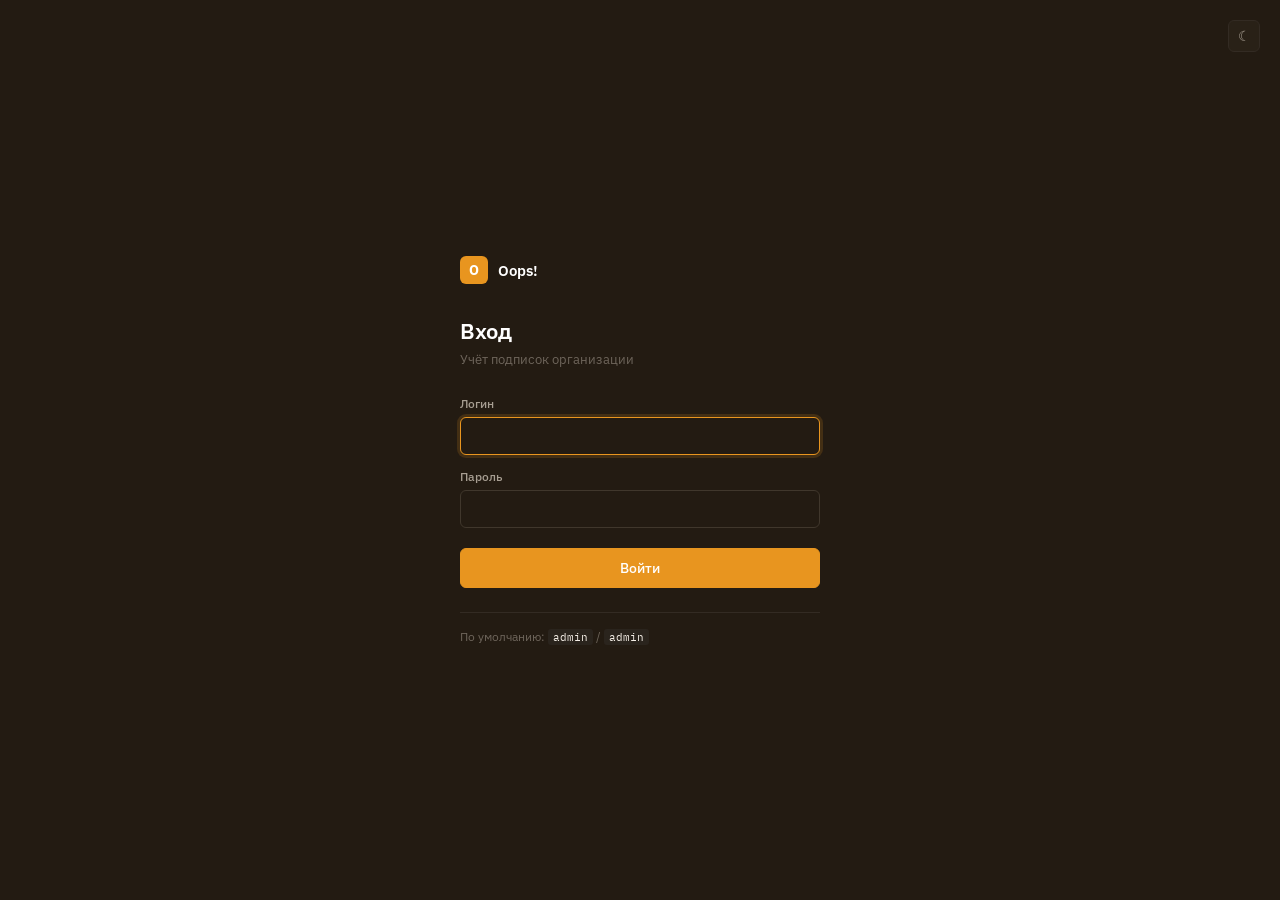
<file: app/static/login.html>
<!DOCTYPE html>
<html lang="ru" id="root-html">
<head>
<script>
// Применяем тему и акцент СИНХРОННО до отрисовки — убирает мелькание (FOUC)
(function () {
  try {
    var root = document.documentElement;
    var theme = localStorage.getItem('oops-theme') || 'dark';
    root.setAttribute('data-theme', theme);
    var ACC = {amber:{light:'#D97706',dark:'#E8951F'},terracotta:{light:'#C2612F',dark:'#DB8155'},emerald:{light:'#0F766E',dark:'#2DD4BF'},indigo:{light:'#4F46E5',dark:'#818CF8'},rose:{light:'#BE185D',dark:'#F472B6'},slate:{light:'#475569',dark:'#94A3B8'},ocean:{light:'#0369A1',dark:'#38BDF8'},olive:{light:'#4D7C0F',dark:'#A3E635'}};
    var id = localStorage.getItem('oops-accent') || 'amber';
    var c = ACC[id] || ACC.amber;
    var hex = theme === 'dark' ? c.dark : c.light;
    function mix(a,b,t){a=parseInt(a.slice(1),16);b=parseInt(b.slice(1),16);var ar=(a>>16)&255,ag=(a>>8)&255,ab=a&255,br=(b>>16)&255,bg=(b>>8)&255,bb=b&255;return '#'+((1<<24)+((Math.round(ar*t+br*(1-t)))<<16)+((Math.round(ag*t+bg*(1-t)))<<8)+(Math.round(ab*t+bb*(1-t)))).toString(16).slice(1);}
    var s = root.style;
    s.setProperty('--accent', hex);
    if (theme === 'dark') { s.setProperty('--bg', mix(hex,'#161311',0.06)); s.setProperty('--bg-card', mix(hex,'#211C17',0.04)); }
    else { s.setProperty('--bg', mix(hex,'#F4F0E9',0.06)); s.setProperty('--bg-card', '#FFFFFF'); }
  } catch (e) {}
})();
</script>
<meta charset="UTF-8">
<meta name="viewport" content="width=device-width, initial-scale=1.0">
<title>Oops! — вход</title>
<link rel="icon" type="image/svg+xml" href="/static/favicon.svg">
<link rel="preconnect" href="https://fonts.googleapis.com">
<link rel="preconnect" href="https://fonts.gstatic.com" crossorigin>
<link href="https://fonts.googleapis.com/css2?family=IBM+Plex+Sans:wght@400;500;600;700&family=IBM+Plex+Mono:wght@400;500;600&display=swap" rel="stylesheet" media="print" onload="this.media='all'">
<noscript><link href="https://fonts.googleapis.com/css2?family=IBM+Plex+Sans:wght@400;500;600;700&family=IBM+Plex+Mono:wght@400;500;600&display=swap" rel="stylesheet"></noscript>
<style>
:root, :root[data-theme="light"] {
  --bg: #F4F0E9;
  --bg-card: #FFFFFF;
  --bg-elev: #FBF8F2;
  --border: #E9E3D9;
  --border-strong: #DDD5C8;
  --text: #1C1917;
  --text-bright: #0F0D0C;
  --text-dim: #78716C;
  --text-mute: #A8A29E;
  --accent: #D97706;
  --accent-hover: #B45309;
  --accent-on: #FFFFFF;
  --accent-dim: rgba(217, 119, 6, 0.10);
  --danger: #C2410C;
}
:root[data-theme="dark"] {
  --bg: #161311;
  --bg-card: #211C17;
  --bg-elev: #2A241D;
  --border: #332B23;
  --border-strong: #40372C;
  --text: #F4EEE6;
  --text-bright: #FFFFFF;
  --text-dim: #A79E92;
  --text-mute: #6E655B;
  --accent: #E8951F;
  --accent-hover: #F0B45A;
  --accent-on: #1C1917;
  --accent-dim: rgba(217, 119, 6, 0.16);
  --danger: #F58A57;
}
* { box-sizing: border-box; margin: 0; padding: 0; }
html, body {
  background: var(--bg);
  color: var(--text);
  font-family: 'IBM Plex Sans', system-ui, -apple-system, sans-serif;
  min-height: 100vh;
  -webkit-font-smoothing: antialiased;
}
body {
  display: flex; align-items: center; justify-content: center;
  position: relative;
  padding: 20px;
}
.shell {
  width: 100%; max-width: 360px;
}
.brand {
  display: flex; align-items: center; gap: 10px;
  margin-bottom: 32px;
  font-weight: 600;
  font-size: 15px;
  color: var(--text-bright);
}
.brand-mark {
  width: 28px; height: 28px;
  display: grid; place-items: center;
  background: var(--accent);
  color: var(--accent-on);
  border-radius: 6px;
  font-weight: 700;
  font-size: 14px;
}
h1 {
  font-size: 22px;
  font-weight: 600;
  margin-bottom: 6px;
  color: var(--text-bright);
  letter-spacing: -0.015em;
}
.subtitle {
  font-size: 13px;
  color: var(--text-mute);
  margin-bottom: 28px;
}
form { display: flex; flex-direction: column; gap: 14px; }
.field { display: flex; flex-direction: column; gap: 6px; }
label {
  font-size: 12px;
  font-weight: 500;
  color: var(--text-dim);
}
input[type="text"], input[type="password"] {
  background: var(--bg);
  border: 1px solid var(--border-strong);
  padding: 9px 12px;
  color: var(--text);
  font-family: inherit;
  font-size: 14px;
  border-radius: 6px;
  transition: border-color 0.12s, box-shadow 0.12s;
}
input:focus { outline: none; border-color: var(--accent); box-shadow: 0 0 0 3px var(--accent-dim); }
.error {
  font-size: 13px;
  color: var(--danger);
  padding: 9px 12px;
  border: 1px solid var(--danger);
  background: rgba(250, 112, 128, 0.08);
  border-radius: 6px;
}
.error.hidden { display: none; }
button[type="submit"] {
  margin-top: 6px;
  background: var(--accent);
  color: var(--accent-on);
  border: 1px solid var(--accent);
  padding: 10px 16px;
  font-family: inherit;
  font-weight: 500;
  font-size: 14px;
  cursor: pointer;
  border-radius: 6px;
  transition: background 0.12s, border-color 0.12s;
}
button[type="submit"]:hover { background: var(--accent-hover); border-color: var(--accent-hover); }
.hint {
  margin-top: 24px;
  padding-top: 16px;
  border-top: 1px solid var(--border);
  font-size: 12px;
  color: var(--text-mute);
}
.hint code {
  color: var(--text);
  background: var(--bg-elev);
  padding: 1px 5px;
  border-radius: 3px;
  font-family: 'IBM Plex Mono', monospace;
  font-size: 11px;
}
.theme-toggle-login {
  position: absolute; top: 20px; right: 20px;
  background: var(--bg-card);
  border: 1px solid var(--border);
  width: 32px; height: 32px;
  display: grid; place-items: center;
  cursor: pointer;
  color: var(--text-dim);
  border-radius: 6px;
  font-size: 14px;
  transition: all 0.12s;
}
.theme-toggle-login:hover { color: var(--text); border-color: var(--border-strong); }
</style>
</head>
<body>
  <button class="theme-toggle-login" id="theme-toggle" title="Сменить тему">
    <span id="theme-icon">☾</span>
  </button>
  <div class="shell">
    <div class="brand">
      <div class="brand-mark">O</div>
      <span>Oops!</span>
    </div>

    <h1>Вход</h1>
    <p class="subtitle">Учёт подписок организации</p>

    <form id="login-form">
      <div class="field">
        <label for="username">Логин</label>
        <input type="text" id="username" required autocomplete="username" autofocus>
      </div>
      <div class="field">
        <label for="password">Пароль</label>
        <input type="password" id="password" required autocomplete="current-password">
      </div>
      <div id="error" class="error hidden"></div>
      <button type="submit">Войти</button>
    </form>

    <div class="hint">
      По умолчанию: <code>admin</code> / <code>admin</code>
    </div>
  </div>

<script>
const root = document.getElementById('root-html');
const themeIcon = document.getElementById('theme-icon');
const savedTheme = localStorage.getItem('oops-theme') || 'dark';
root.setAttribute('data-theme', savedTheme);
themeIcon.textContent = savedTheme === 'dark' ? '☾' : '☀';

// Применение выбранного акцента (синхронно с основным приложением)
const ACCENTS = {
  amber:{light:'#D97706',dark:'#E8951F'}, terracotta:{light:'#C2612F',dark:'#DB8155'},
  emerald:{light:'#0F766E',dark:'#2DD4BF'}, indigo:{light:'#4F46E5',dark:'#818CF8'},
  rose:{light:'#BE185D',dark:'#F472B6'}, slate:{light:'#475569',dark:'#94A3B8'},
  ocean:{light:'#0369A1',dark:'#38BDF8'}, olive:{light:'#4D7C0F',dark:'#A3E635'},
};
function _shade(hex,pct){const n=parseInt(hex.slice(1),16);let r=(n>>16)&255,g=(n>>8)&255,b=n&255;const t=pct<0?0:255,p=Math.abs(pct)/100;r=Math.round((t-r)*p)+r;g=Math.round((t-g)*p)+g;b=Math.round((t-b)*p)+b;return '#'+((1<<24)+(r<<16)+(g<<8)+b).toString(16).slice(1);}
function _hexA(hex,a){const n=parseInt(hex.slice(1),16);return 'rgba('+((n>>16)&255)+','+((n>>8)&255)+','+(n&255)+','+a+')';}
function _mix(hex,base,t){const a=parseInt(hex.slice(1),16),b=parseInt(base.slice(1),16);const ar=(a>>16)&255,ag=(a>>8)&255,ab=a&255;const br=(b>>16)&255,bg=(b>>8)&255,bb=b&255;return '#'+((1<<24)+((Math.round(ar*t+br*(1-t)))<<16)+((Math.round(ag*t+bg*(1-t)))<<8)+(Math.round(ab*t+bb*(1-t)))).toString(16).slice(1);}
function applyAccent(){
  const id = localStorage.getItem('oops-accent') || 'amber';
  const theme = root.getAttribute('data-theme');
  const c = ACCENTS[id] || ACCENTS.amber;
  const hex = theme === 'dark' ? c.dark : c.light;
  const s = root.style;
  s.setProperty('--accent', hex);
  s.setProperty('--accent-hover', _shade(hex, theme==='dark'?20:-20));
  s.setProperty('--accent-dim', _hexA(hex, theme==='dark'?0.16:0.10));
  s.setProperty('--accent-on', '#ffffff');
  if (theme === 'dark') {
    s.setProperty('--bg', _mix(hex,'#161311',0.06));
    s.setProperty('--bg-card', _mix(hex,'#211C17',0.04));
  } else {
    s.setProperty('--bg', _mix(hex,'#F4F0E9',0.06));
    s.setProperty('--bg-card', '#FFFFFF');
  }
}
applyAccent();

document.getElementById('theme-toggle').addEventListener('click', () => {
  const current = root.getAttribute('data-theme');
  const next = current === 'dark' ? 'light' : 'dark';
  root.setAttribute('data-theme', next);
  themeIcon.textContent = next === 'dark' ? '☾' : '☀';
  localStorage.setItem('oops-theme', next);
  applyAccent();
});

document.getElementById('login-form').addEventListener('submit', async (e) => {
  e.preventDefault();
  const errEl = document.getElementById('error');
  errEl.classList.add('hidden');
  try {
    const r = await fetch('/api/auth/login', {
      method: 'POST',
      headers: {'Content-Type': 'application/json'},
      body: JSON.stringify({
        username: document.getElementById('username').value,
        password: document.getElementById('password').value
      }),
      credentials: 'include'
    });
    if (r.ok) {
      window.location.href = '/';
    } else {
      const data = await r.json();
      errEl.textContent = data.detail || 'Ошибка входа';
      errEl.classList.remove('hidden');
    }
  } catch (err) {
    errEl.textContent = 'Не удалось подключиться к серверу';
    errEl.classList.remove('hidden');
  }
});
</script>
</body>
</html>
</file>
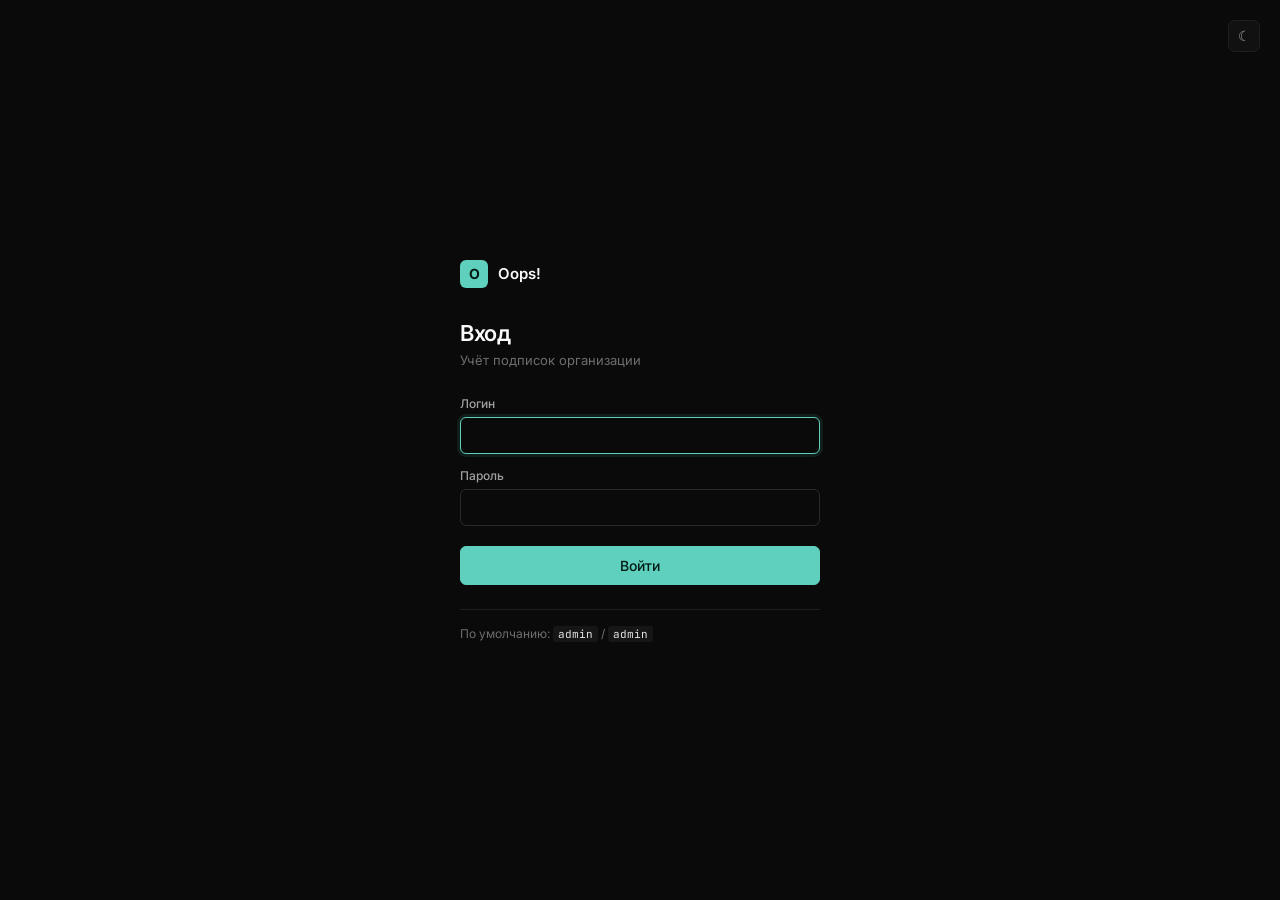
<file: oops/app/static/login.html>
<!DOCTYPE html>
<html lang="ru" id="root-html">
<head>
<meta charset="UTF-8">
<meta name="viewport" content="width=device-width, initial-scale=1.0">
<title>Oops! — вход</title>
<link rel="icon" type="image/svg+xml" href="/static/favicon.svg">
<link rel="preconnect" href="https://fonts.googleapis.com">
<link rel="preconnect" href="https://fonts.gstatic.com" crossorigin>
<link href="https://fonts.googleapis.com/css2?family=Inter:wght@400;500;600;700&family=JetBrains+Mono:wght@400;500&display=swap" rel="stylesheet" media="print" onload="this.media='all'">
<noscript><link href="https://fonts.googleapis.com/css2?family=Inter:wght@400;500;600;700&family=JetBrains+Mono:wght@400;500&display=swap" rel="stylesheet"></noscript>
<style>
:root, :root[data-theme="dark"] {
  --bg: #0a0a0a;
  --bg-card: #111111;
  --bg-elev: #161616;
  --border: #1f1f1f;
  --border-strong: #2a2a2a;
  --text: #e4e4e4;
  --text-bright: #fafafa;
  --text-dim: #a1a1a1;
  --text-mute: #6e6e6e;
  --accent: #5ED0BD;
  --accent-hover: #7ee0d0;
  --accent-on: #001a14;
  --accent-dim: rgba(94, 208, 189, 0.10);
  --danger: #FA7080;
}
:root[data-theme="light"] {
  --bg: #ffffff;
  --bg-card: #ffffff;
  --bg-elev: #fafafa;
  --border: #ececec;
  --border-strong: #dcdcdc;
  --text: #1a1a1a;
  --text-bright: #000000;
  --text-dim: #595959;
  --text-mute: #8c8c8c;
  --accent: #1a8576;
  --accent-hover: #2a9c8a;
  --accent-on: #ffffff;
  --accent-dim: rgba(26, 133, 118, 0.08);
  --danger: #c84a5e;
}
* { box-sizing: border-box; margin: 0; padding: 0; }
html, body {
  background: var(--bg);
  color: var(--text);
  font-family: 'Inter', system-ui, -apple-system, sans-serif;
  min-height: 100vh;
  -webkit-font-smoothing: antialiased;
}
body {
  display: flex; align-items: center; justify-content: center;
  position: relative;
  padding: 20px;
}
.shell {
  width: 100%; max-width: 360px;
}
.brand {
  display: flex; align-items: center; gap: 10px;
  margin-bottom: 32px;
  font-weight: 600;
  font-size: 15px;
  color: var(--text-bright);
}
.brand-mark {
  width: 28px; height: 28px;
  display: grid; place-items: center;
  background: var(--accent);
  color: var(--accent-on);
  border-radius: 6px;
  font-weight: 700;
  font-size: 14px;
}
h1 {
  font-size: 22px;
  font-weight: 600;
  margin-bottom: 6px;
  color: var(--text-bright);
  letter-spacing: -0.015em;
}
.subtitle {
  font-size: 13px;
  color: var(--text-mute);
  margin-bottom: 28px;
}
form { display: flex; flex-direction: column; gap: 14px; }
.field { display: flex; flex-direction: column; gap: 6px; }
label {
  font-size: 12px;
  font-weight: 500;
  color: var(--text-dim);
}
input[type="text"], input[type="password"] {
  background: var(--bg);
  border: 1px solid var(--border-strong);
  padding: 9px 12px;
  color: var(--text);
  font-family: inherit;
  font-size: 14px;
  border-radius: 6px;
  transition: border-color 0.12s, box-shadow 0.12s;
}
input:focus { outline: none; border-color: var(--accent); box-shadow: 0 0 0 3px var(--accent-dim); }
.error {
  font-size: 13px;
  color: var(--danger);
  padding: 9px 12px;
  border: 1px solid var(--danger);
  background: rgba(250, 112, 128, 0.08);
  border-radius: 6px;
}
.error.hidden { display: none; }
button[type="submit"] {
  margin-top: 6px;
  background: var(--accent);
  color: var(--accent-on);
  border: 1px solid var(--accent);
  padding: 10px 16px;
  font-family: inherit;
  font-weight: 500;
  font-size: 14px;
  cursor: pointer;
  border-radius: 6px;
  transition: background 0.12s, border-color 0.12s;
}
button[type="submit"]:hover { background: var(--accent-hover); border-color: var(--accent-hover); }
.hint {
  margin-top: 24px;
  padding-top: 16px;
  border-top: 1px solid var(--border);
  font-size: 12px;
  color: var(--text-mute);
}
.hint code {
  color: var(--text);
  background: var(--bg-elev);
  padding: 1px 5px;
  border-radius: 3px;
  font-family: 'JetBrains Mono', monospace;
  font-size: 11px;
}
.theme-toggle-login {
  position: absolute; top: 20px; right: 20px;
  background: var(--bg-card);
  border: 1px solid var(--border);
  width: 32px; height: 32px;
  display: grid; place-items: center;
  cursor: pointer;
  color: var(--text-dim);
  border-radius: 6px;
  font-size: 14px;
  transition: all 0.12s;
}
.theme-toggle-login:hover { color: var(--text); border-color: var(--border-strong); }
</style>
</head>
<body>
  <button class="theme-toggle-login" id="theme-toggle" title="Сменить тему">
    <span id="theme-icon">☾</span>
  </button>
  <div class="shell">
    <div class="brand">
      <div class="brand-mark">O</div>
      <span>Oops!</span>
    </div>

    <h1>Вход</h1>
    <p class="subtitle">Учёт подписок организации</p>

    <form id="login-form">
      <div class="field">
        <label for="username">Логин</label>
        <input type="text" id="username" required autocomplete="username" autofocus>
      </div>
      <div class="field">
        <label for="password">Пароль</label>
        <input type="password" id="password" required autocomplete="current-password">
      </div>
      <div id="error" class="error hidden"></div>
      <button type="submit">Войти</button>
    </form>

    <div class="hint">
      По умолчанию: <code>admin</code> / <code>admin</code>
    </div>
  </div>

<script>
const root = document.getElementById('root-html');
const themeIcon = document.getElementById('theme-icon');
const savedTheme = localStorage.getItem('oops-theme') || 'dark';
root.setAttribute('data-theme', savedTheme);
themeIcon.textContent = savedTheme === 'dark' ? '☾' : '☀';

document.getElementById('theme-toggle').addEventListener('click', () => {
  const current = root.getAttribute('data-theme');
  const next = current === 'dark' ? 'light' : 'dark';
  root.setAttribute('data-theme', next);
  themeIcon.textContent = next === 'dark' ? '☾' : '☀';
  localStorage.setItem('oops-theme', next);
});

document.getElementById('login-form').addEventListener('submit', async (e) => {
  e.preventDefault();
  const errEl = document.getElementById('error');
  errEl.classList.add('hidden');
  try {
    const r = await fetch('/api/auth/login', {
      method: 'POST',
      headers: {'Content-Type': 'application/json'},
      body: JSON.stringify({
        username: document.getElementById('username').value,
        password: document.getElementById('password').value
      }),
      credentials: 'include'
    });
    if (r.ok) {
      window.location.href = '/';
    } else {
      const data = await r.json();
      errEl.textContent = data.detail || 'Ошибка входа';
      errEl.classList.remove('hidden');
    }
  } catch (err) {
    errEl.textContent = 'Не удалось подключиться к серверу';
    errEl.classList.remove('hidden');
  }
});
</script>
</body>
</html>
</file>
